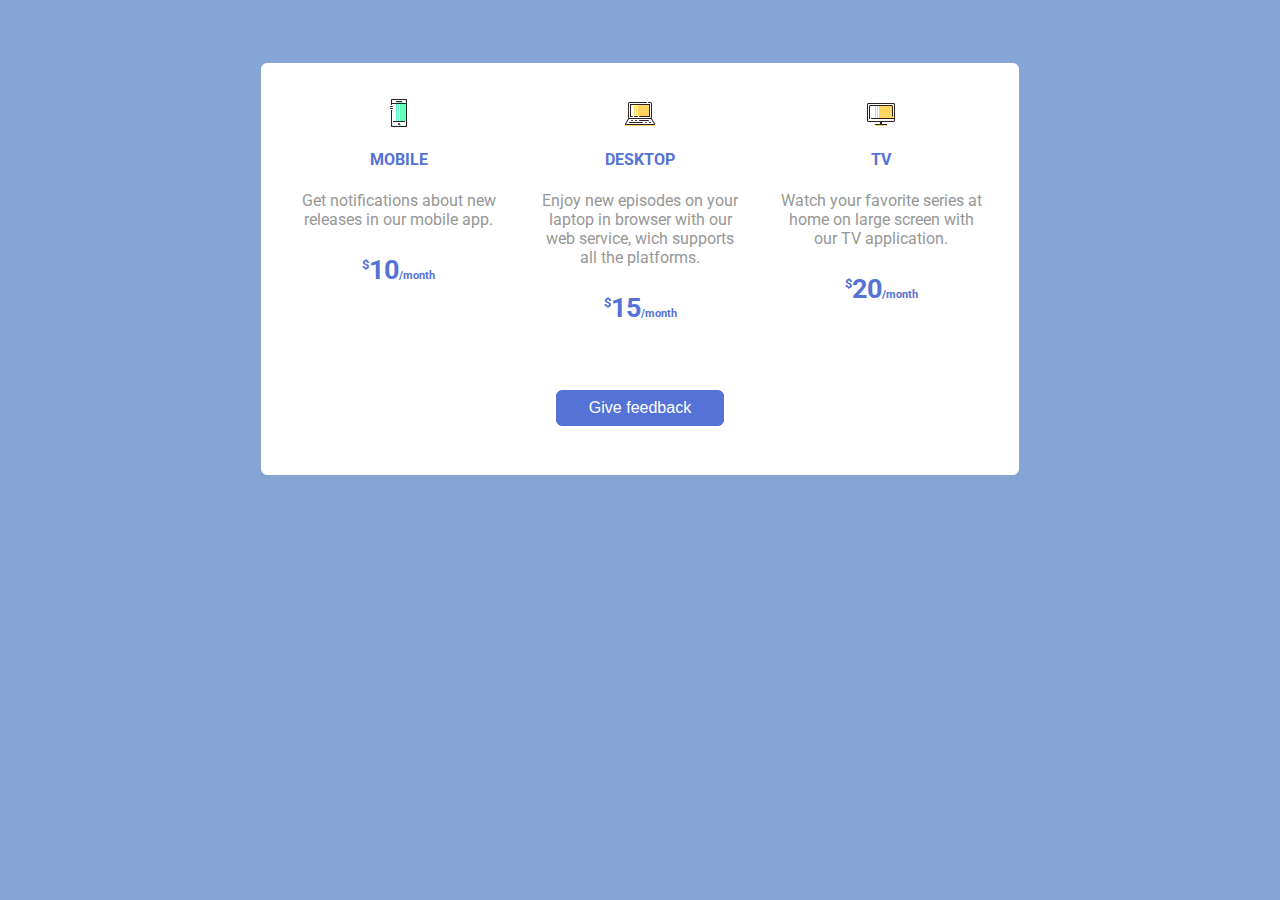
<file: index.html>
<!DOCTYPE html>
<html lang="en">
<head>
  <meta charset="UTF-8">
  <meta name="viewport" content="width=device-width, initial-scale=1.0">
  <meta http-equiv="X-UA-Compatible" content="ie=edge">
  <title>Loop 1 - Step 1</title>
  <link href="https://fonts.googleapis.com/css?family=Roboto:400,500,700" rel="stylesheet">
  <link rel="stylesheet" href="./styles.css" />
  <script>     
    function showModal(elem){   

      var modal = document.getElementById("modalConfirm");
      var containerForContent = document.getElementById("demoCard");
      var dfh = document.getElementById("divForHidden");

      dfh.style.zIndex = "50";
      dfh.style.backgroundColor = "rgba(97,97,97,0.3)";     

      containerForContent.innerHTML = elem.innerHTML;

      modal.style.display = "block";
    }

    function hideModal(){

      var modal = document.getElementById("modalConfirm");
      var dfh = document.getElementById("divForHidden");

      modal.style.display = "none";
      
      dfh.style.zIndex = "-1";
      dfh.style.backgroundColor = "#85a5d4";
    }        
  </script>
</head>
<body> 

    <div id="divForHidden" onclick="hideModal()"></div>

    <div class="wrapper">

      <div class="card" id="mobile" onclick="showModal(this)">
        <img src="img/device.svg" alt="mobile"/>
        <div class="container">
          <h4>MOBILE</h4>
          <p>Get notifications about new releases in our mobile app.</p>
          <h6><span class="price"><sup>$</sup>10</span>/month</h6>
        </div>
      </div>

      <div class="card" id="desktop" onclick="showModal(this)">
        <img src="img/laptop.svg" alt="desktop"/>
        <div class="container">
          <h4>DESKTOP</h4>
          <p>Enjoy new episodes on your laptop in browser with our web service, wich supports all the platforms.</p>
          <h6><span class="price"><sup>$</sup>15</span>/month</h6>
        </div>
      </div>

      <div class="card" id="tv" onclick="showModal(this)">
        <img src="img/monitor.svg" alt="tv"/>
        <div class="container">
          <h4>TV</h4>
          <p>Watch your favorite series at home on large screen with our TV application.</p>
          <h6><span class="price"><sup>$</sup>20</span>/month</h6>
        </div>
      </div>

      <div class="container btn-container">
        <button class="btn">Give feedback</button>
      </div>


      <div id="modalConfirm" class="modal">
        <div class="modalConfirm-content">
          <div class="h3em"><span id="close" onclick="hideModal()">X</span></div>
          <div id="demoCard"></div>          
          <div class="container btn-container">
            <button class="btn">Confirm</button>
          </div>
        </div>
      </div>

    </div>
  
</body>
</html>
</file>
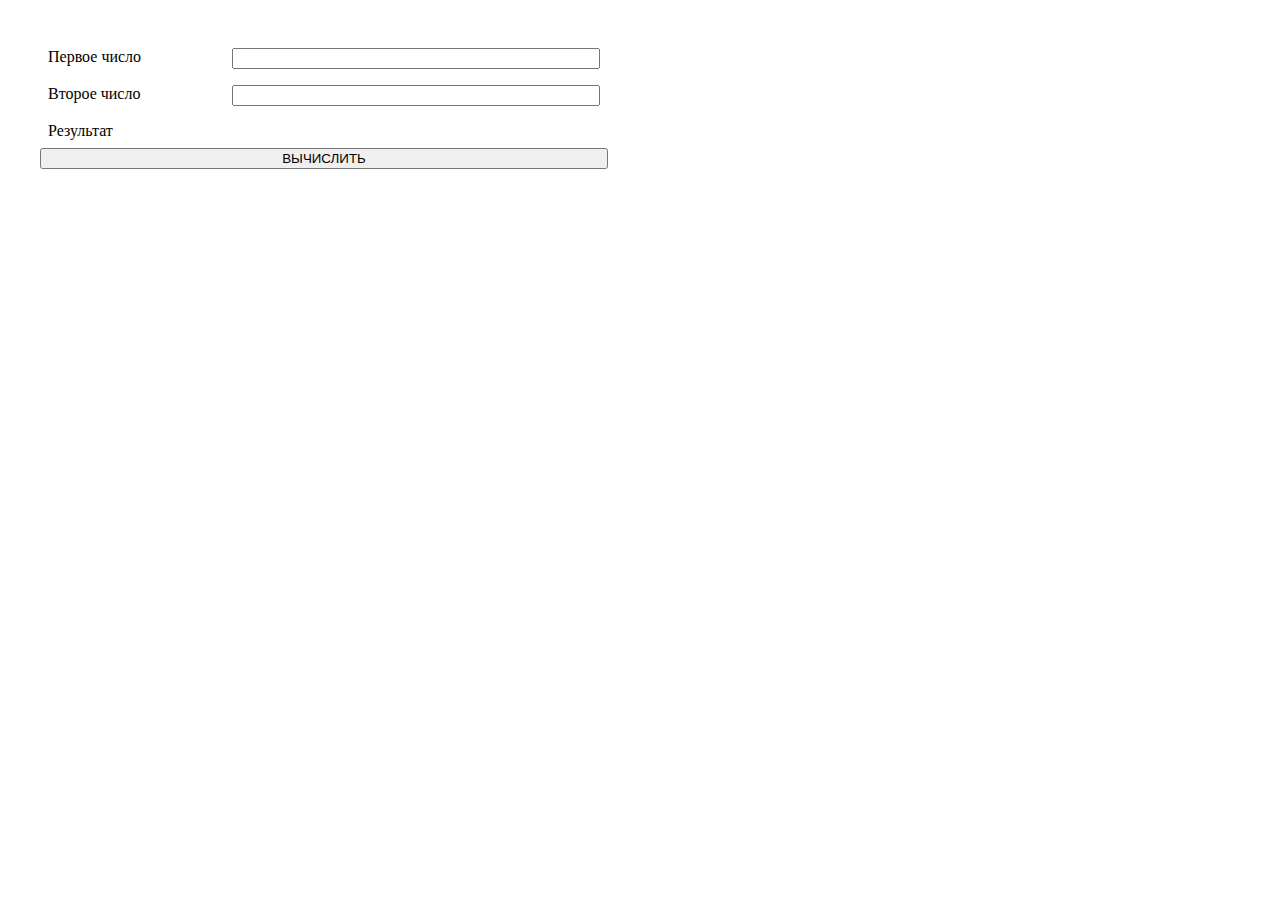
<file: extra.html>
<!DOCTYPE html>
<html lang="en">
<head>
  <meta charset="UTF-8">
  <meta name="viewport" content="width=device-width, initial-scale=1.0">
  <meta http-equiv="X-UA-Compatible" content="ie=edge">
  <title>Extra Task</title>  
  <link rel="stylesheet" href="./extra.css" />
  <script src="./extra.js"></script>
</head>
<body> 
    <div class="wrapper">
        <div class="row">
            <label for="numOne" class="col-1">Первое число</label>
            <input id="numOne" class="col-2"/>
        </div>
        <div class="row">
            <label for="numTwo" class="col-1">Второе число</label>
            <input id="numTwo" class="col-2"/>
        </div>
        <div class="row">
            <label class="col-1">Результат</label>
            <span id="result" class="col-2"></span>
        </div>
        <div class="btn-container">
            <button class="btn" onclick="Sum()">ВЫЧИСЛИТЬ</button>
        </div>
    </div>  
</body>
</html>
</file>
<file: styles.css>
*{
    box-sizing: border-box;        
}
body{
    font-family: 'Roboto', sans-serif;
    background-color: #85a5d4;
    color: #979797;
}
h4, h6{
    color: #5572d6;
}
img{
    display: block;
    margin-left: auto;
    margin-right: auto;
}
.wrapper,
.card,
.card:hover,
.btn,
.modal,
.modalConfirm-content{
    border: 1px solid; 
    border-radius: 6px;
}
.wrapper{
    background-color: #fff;    
    border-color: #fff;
    padding: 1em;
    display: grid;
    grid-template-columns: 1fr;
    grid-template-areas: 
        "mob"
        "desk" 
        "tv"
        "btn";    
    margin: 5% 5% auto 5%;    
}
.card{
    padding: 1em;    
    border-color: #fff;    
}
.card:hover{
    background-color: #f4f4f4;    
    border-color: #f4f4f4;
}
.container{
    text-align: center;
    width: 100%;
}
.btn{
    background-color: #5572d6;
    color: #fff;
    padding: 0.5em 2em 0.5em 2em;    
    border-color: #5572d6;
    box-shadow: 0 0 0 #fff;
    margin: 0 auto;
    display: block;
    font-size: 1em;
}
.btn-container{
    grid-area: btn;
    margin-bottom: 2em;
    margin-top: 1.5em;    
}
.price{
    font-size: 2.5em;
}
.price sup{
    font-size: 0.5em;
}
#mobile{
    grid-area: mob;
}
#desktop{
    grid-area: desk;
}
#tv{
    grid-area: tv;
}
.modal{
    display: none;    
    position: fixed;
    z-index: 100;
    left: 10%;
    top: 10%;
    width: 80%;
    height: auto; 
    border-color: #fff;          
}
.modalConfirm-content{
    border-color: #fff; 
    background-color: #fff;    
    width: 100%; 
}
#close{
    color: #aaa;
    float: right;
    font-size: 2em;
    font-weight: bold;
}
#close:hover,
#close:focus{
  color: black;
  text-decoration: none;
  cursor: pointer;
}
.h3em{
    height: 3em;
}
.h3em::after{
    clear: both;
}
#divForHidden{
    position: absolute;
    top: 0;
    left: 0;
    background-color: #85a5d4;
    z-index: -1;
    width: 100%;
    height: 100%;
}
@media (min-width: 500px) {
    .wrapper{
        grid-template-columns: 1fr 1fr 1fr;
        grid-template-areas: 
            "mob desk tv"
            "btn btn btn"; 
        justify-items: center;                
    }
    .modal{       
        width: 50%;
        left: 25%;                   
    }
}
@media (min-width: 700px) {
    .wrapper{
        margin: 5% 10% auto 10%;                
    }
    .modal{       
        width: 40%;
        left: 30%;                    
    }
}
@media (min-width: 900px) {
    .wrapper{
        margin: 5% 15% auto 15%;                 
    }
    .modal{       
        width: 30%;
        left: 35%;                    
    }
}
@media (min-width: 1200px) {
    .wrapper{
        margin: 5% 20% auto 20%;                 
    }
    .modal{       
        width: 20%;
        left: 40%;                    
    }
}
</file>
<file: extra.css>
*{
    box-sizing: border-box;        
}
.wrapper{
    width: 50%;
    padding: 2em;
}
.row{
    padding: 0.5em;
    display: grid;
    grid-template-columns: 0.5fr 1fr;    
    grid-template-areas:
    "col-1 col-2";
}
.col-1{
    grid-area: col-1;
}
.col-2{
    grid-area: col-2;
}
.btn{
    width: 100%;
}
</file>
